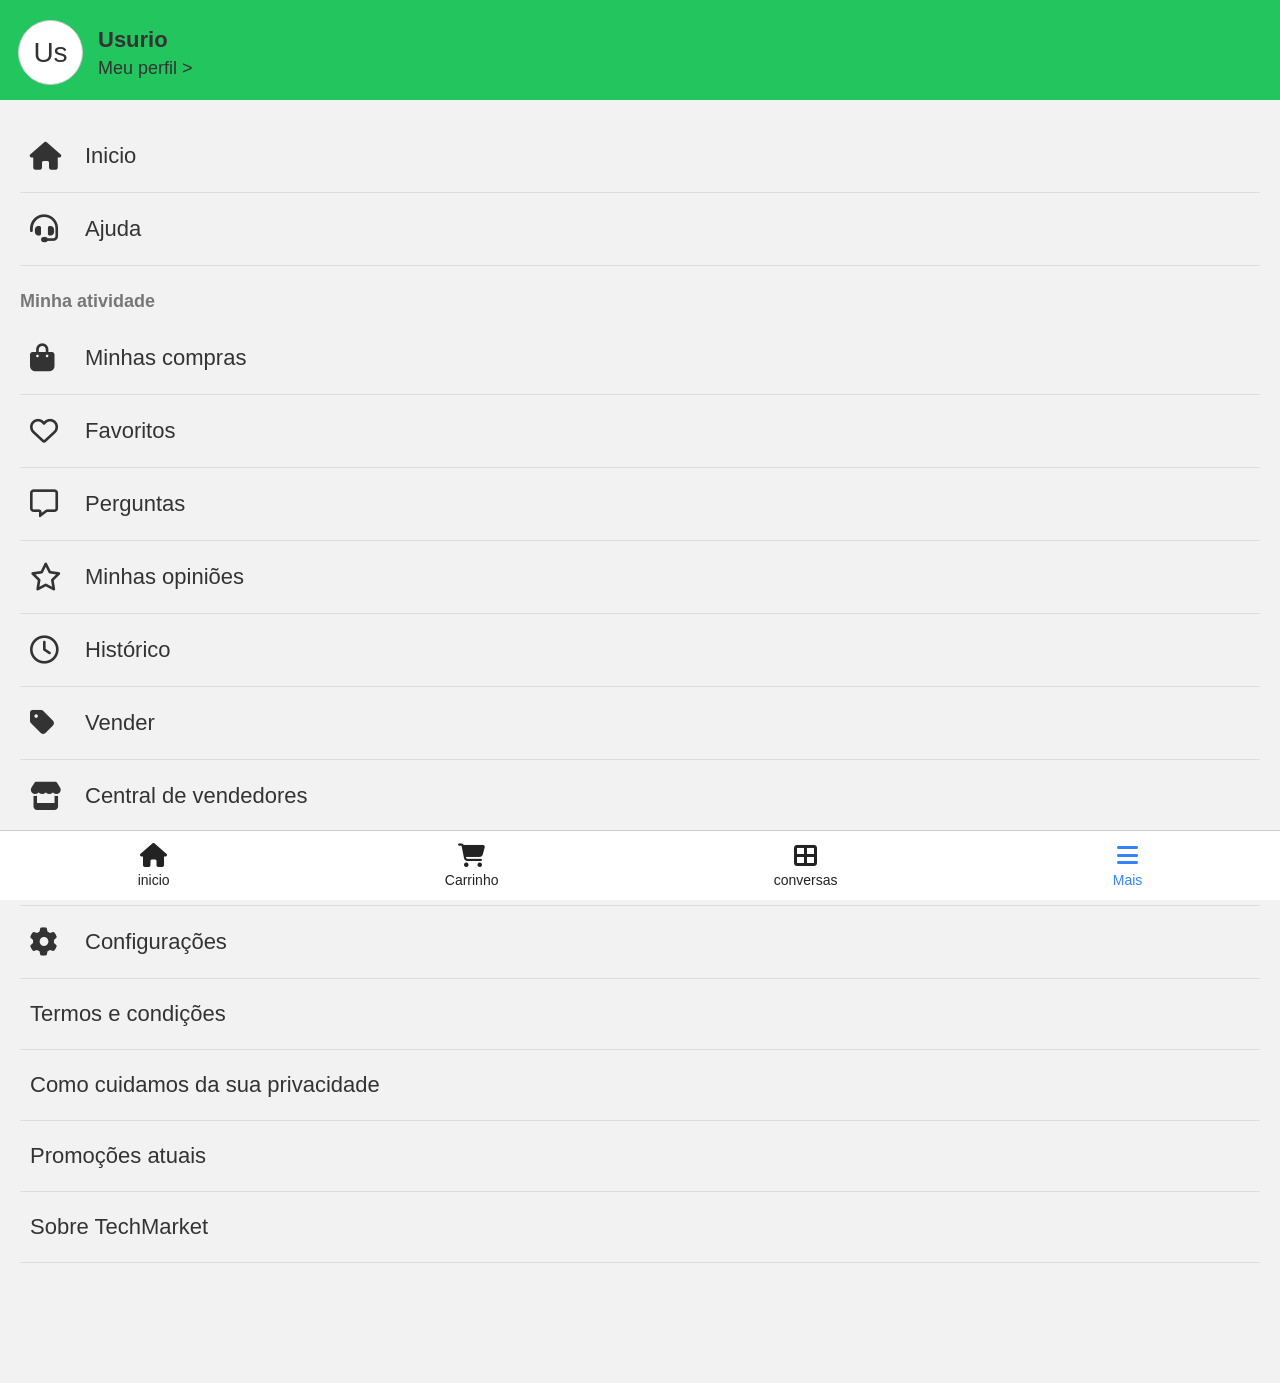
<file: mais.html>
<!DOCTYPE html>
<html lang="pt-BR">
<head>
  <meta charset="UTF-8" />
  <meta name="viewport" content="width=device-width, initial-scale=1.0"/>
  <title>Mercado Livre - Mais</title>
 
  <link rel="stylesheet"
  href="https://cdnjs.cloudflare.com/ajax/libs/font-awesome/6.5.1/css/all.min.css"/>
 
  <style>
 
    *{
      margin:0;
      padding:0;
      box-sizing:border-box;
      font-family: Arial, Helvetica, sans-serif;
    }
 
    body{
      background:#ededed;
      color:#333;
    }
 
    .topo{
      background:#22C55E;
      padding:20px 18px 15px;
    }
 
    .perfil{
      display:flex;
      align-items:center;
      gap:15px;
    }
 
    .avatar{
      width:65px;
      height:65px;
      border-radius:50%;
      background:#fff;
      display:flex;
      align-items:center;
      justify-content:center;
      font-size:28px;
      border:1px solid #ccc;
    }
 
    .perfil-info h2{
      font-size:22px;
      margin-bottom:5px;
    }
 
    .perfil-info p{
      font-size:18px;
    }
 
    .conteudo{
      background:#f2f2f2;
      padding:20px;
      padding-bottom:120px;
    }
 
    .item{
      display:flex;
      align-items:center;
      justify-content:space-between;
      padding:22px 10px;
      border-bottom:1px solid #ddd;
      font-size:20px;
      background:#f2f2f2;
 
      transition:0.3s;
      cursor:pointer;
    }
 
    .item:hover{
      background:#3483fa;
      color:#fff;
      transform:scale(1.01);
      box-shadow:0 4px 12px rgba(52,131,250,0.4);
    }
 
    .item:hover i{
      color:#fff;
    }
 
    .item-esquerda{
      display:flex;
      align-items:center;
      gap:20px;
    }
 
    .item i{
      font-size:28px;
      width:35px;
      transition:0.3s;
    }
 
    .titulo{
      font-size:22px;
      font-weight:500;
    }
 
    .secao{
      margin-top:25px;
      margin-bottom:10px;
      color:#777;
      font-size:18px;
      font-weight:bold;
    }
 
    .bottom{
      position:fixed;
      bottom:0;
      left:0;
      width:100%;
      background:#fff;
      display:flex;
      justify-content:space-around;
      padding:12px 0;
      border-top:1px solid #ccc;
    }
 
    .bottom-item{
      text-align:center;
      color:#222;
      font-size:14px;
      transition:0.3s;
      cursor:pointer;
    }
    a{
        text-decoration: none;
        color:inherit;
    }
 
    .bottom-item:hover{
      color:#3483fa;
      transform:translateY(-3px);
    }
 
    .bottom-item i{
      display:block;
      font-size:24px;
      margin-bottom:5px;
    }
 
    .ativo{
      color:#3483fa;
    }
 
  </style>
</head>
 
<body>
 
  <div class="topo">
 
    <div class="perfil">
      <div class="avatar">Us</div>
 
      <div class="perfil-info">
        <h2>Usurio</h2>
        <p>Meu perfil ></p>
      </div>
    </div>
 
  </div>
 
  <div class="conteudo">
 
    <div class="item">
      <div class="item-esquerda">
        <i class="fa-solid fa-house"></i>
        <span class="titulo">Inicio</span>
      </div>
    </div>
 
    <div class="item">
      <div class="item-esquerda">
        <i class="fa-solid fa-headset"></i>
        <span class="titulo">Ajuda</span>
      </div>
    </div>
 
    <div class="secao">Minha atividade</div>
 
    <div class="item">
      <div class="item-esquerda">
        <i class="fa-solid fa-bag-shopping"></i>
        <span class="titulo">Minhas compras</span>
      </div>
    </div>
 
    <div class="item">
      <div class="item-esquerda">
        <i class="fa-regular fa-heart"></i>
        <span class="titulo">Favoritos</span>
      </div>
    </div>
 
    <div class="item">
      <div class="item-esquerda">
        <i class="fa-regular fa-message"></i>
        <span class="titulo">Perguntas</span>
      </div>
    </div>
 
    <div class="item">
      <div class="item-esquerda">
        <i class="fa-regular fa-star"></i>
        <span class="titulo">Minhas opiniões</span>
      </div>
    </div>
 
    <div class="item">
      <div class="item-esquerda">
        <i class="fa-regular fa-clock"></i>
        <span class="titulo">Histórico</span>
      </div>
    </div>
 
    <div class="item">
      <div class="item-esquerda">
        <i class="fa-solid fa-tag"></i>
        <span class="titulo">Vender</span>
      </div>
    </div>
 
    <div class="item">
      <div class="item-esquerda">
        <i class="fa-solid fa-store"></i>
        <span class="titulo">Central de vendedores</span>
      </div>
    </div>
 
    <div class="item">
      <div class="item-esquerda">
        <i class="fa-regular fa-rectangle-list"></i>
        <span class="titulo">Faturamento</span>
      </div>
    </div>
 
    <div class="item">
      <div class="item-esquerda">
        <i class="fa-solid fa-gear"></i>
        <span class="titulo">Configurações</span>
      </div>
    </div>
 
    <div class="item">
      <span class="titulo">Termos e condições</span>
    </div>
 
    <div class="item">
      <span class="titulo">Como cuidamos da sua privacidade</span>
    </div>
 
    <div class="item">
      <span class="titulo">Promoções atuais</span>
    </div>
 
    <div class="item">
      <span class="titulo">Sobre TechMarket</span>
    </div>
 
  </div>
  
  <div class="bottom">
 
    <div class="bottom-item">
      <i class="fa-solid fa-house"></i>
       <a href="index.html">inicio</a>
    </div>
 
    <div class="bottom-item">
      <i class="fa-solid fa-cart-shopping"></i>
      Carrinho
    </div>
 
    <div class="bottom-item">
      <i class="fa-solid fa-table-cells-large"></i>
       <a href="conversas.html">conversas</a>
    </div>
 
    <div class="bottom-item ativo">
      <i class="fa-solid fa-bars"></i>
      Mais
    </div>
 
  </div>
 
</body>
</html>
</file>
